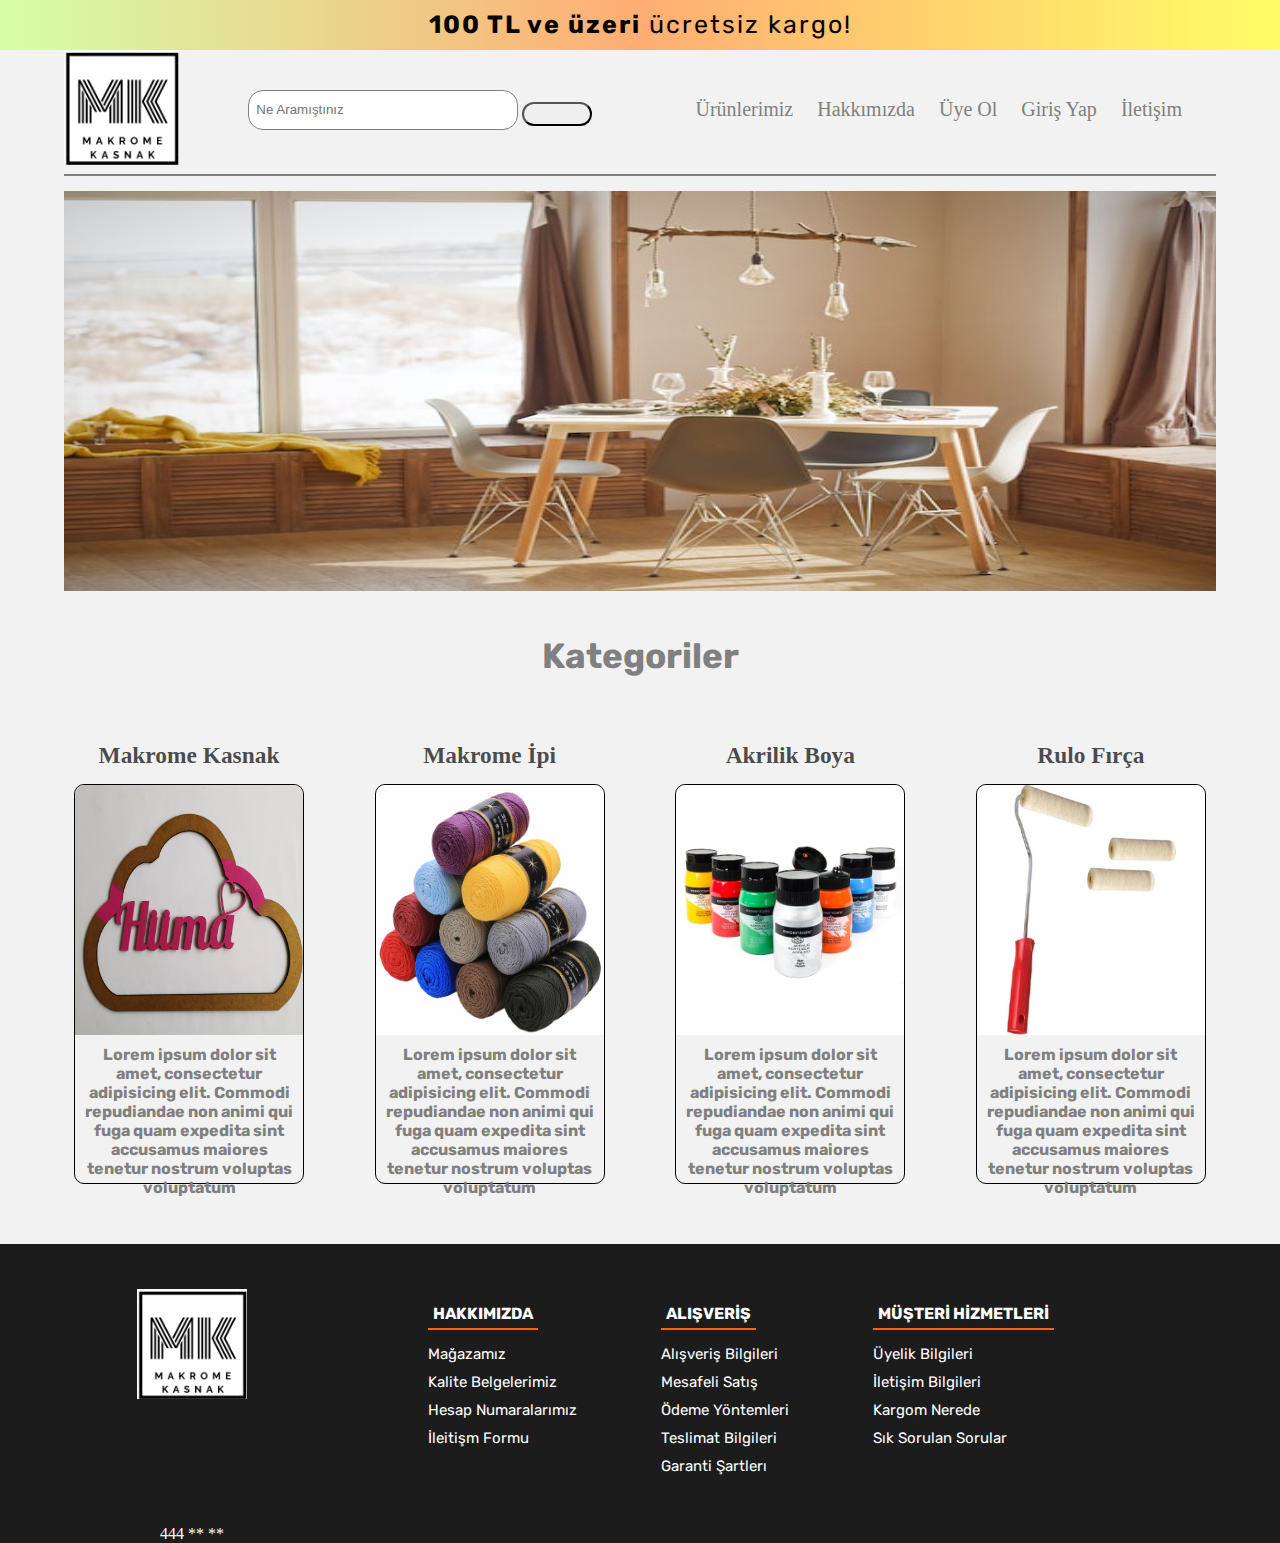
<file: index.html>
<!DOCTYPE html>
<html lang="en">
<head>
    <meta charset="UTF-8">
    <meta http-equiv="X-UA-Compatible" content="IE=edge">
    <meta name="viewport" content="width=device-width, initial-scale=1.0">
    <title>makromekasnak.com</title>
    <link rel="stylesheet" href="https://cdnjs.cloudflare.com/ajax/libs/font-awesome/6.2.1/css/all.min.css" integrity="sha512-MV7K8+y+gLIBoVD59lQIYicR65iaqukzvf/nwasF0nqhPay5w/9lJmVM2hMDcnK1OnMGCdVK+iQrJ7lzPJQd1w==" crossorigin="anonymous" referrerpolicy="no-referrer" />
    <link rel="shortcut icon" href="logo.png" type="image/x-icon">
    <link rel="stylesheet" href="css/style.css">
    <link rel="stylesheet" href="css/media.css".css">
    <style> 
        
    </style>
</head>
<body>
    <header class="header">
        <div class="header-top center">
            <p><strong>100 TL ve üzeri</strong> ücretsiz kargo!</p>
        </div>
        <div class="header-center">
            <div class="header-center__left">
                <a href="index.html"><img src="logo.png" alt=""></a>
            </div>
            <div class="header-center__center">
                <input type="text" placeholder="Ne Aramıştınız">
                <button class="button"><i class="fa-solid fa-magnifying-glass fa-l"></i></button>
            </div>
            <div class="header-center__right">
                <ul>
                    <li class="search"><a href=""><i class="fa-solid fa-magnifying-glass"></i></a></li>
                    <li><a href="#categories">Ürünlerimiz</a></li>
                    <li><a href="">Hakkımızda</a></li>
                    <li><a href="">Üye Ol</a></li>
                    <li><a href="">Giriş Yap</a></li>
                    <li><a href="">İletişim</a></li>
                    <li class="menu"><a href=""><i class="fa-solid fa-bars fa-xl"></i></a></li>
                </ul>
            </div>
        </div>
        <div class="header-bottom">
            <div class="sepet tooltip">
                <a href=""><i style="color: #ffad73;" class="fa-solid fa-bag-shopping fa-2xl"></i></a><span class="tooltiptext" >Sepete Git</span>                          
            </div>
            <div class="wp tooltip">
                <a href=""><i style="color: #25D366;" class="fa-brands fa-whatsapp fa-2xl"></i></a><span class="tooltiptext">Bize Ulaşın</span>
            </div>
        </div>
    </header>
    <main>
        <div class="slide">
            <div class="slide-image">
                <div class="resim"><a href=""><img src="img/makrome2.jpg" alt=""></a></div>
                <div class="resim"><a href=""><img src="img/makrome.jpg" alt=""></a></div>
                <div class="resim"><a href=""><img src="img/makrome3.jpg" alt=""></a></div>
                <div class="resim"><a href=""><img src="img/makrome4.jpg" alt=""></a></div>
            </div>
        </div>
    </main>
    <section>
        <p id="categories" class="center">
            Kategoriler
        </p>
        <div class="categories">

            <div class="categories-items">
                <h3>Makrome Kasnak</h3>
                <div class="items">
                    <div class="item-image">
                        <a href="kasnakmodelleri.html"><img src="img/boyalıbulut1.jpg" alt=""></a>
                    </div>
                    <div class="item-content">
                        <p>
                            Lorem ipsum dolor sit amet, consectetur adipisicing elit. Commodi repudiandae non animi qui fuga quam expedita sint accusamus maiores tenetur nostrum voluptas voluptatum 
                        </p>
                    </div>
                </div>
            </div>
            
            <div class="categories-items">
                <h3>Makrome İpi</h3>
                <div class="items">
                    <div class="item-image">
                        <a href=""><img src="img/ip.jpg" alt=""></a>
                    </div>
                    <div class="item-content">
                        <p>
                            Lorem ipsum dolor sit amet, consectetur adipisicing elit. Commodi repudiandae non animi qui fuga quam expedita sint accusamus maiores tenetur nostrum voluptas voluptatum 
                        </p>
                    </div>
                </div>

            </div>
            
            <div class="categories-items">
                <h3>Akrilik Boya</h3>
                <div class="items">
                    <div class="item-image">
                        <a href=""><img src="img/akrilik.jpg" alt=""></a>

                    </div>
                    <div class="item-content">
                        <p> Lorem ipsum dolor sit amet, consectetur adipisicing elit. Commodi repudiandae non animi qui fuga quam expedita sint accusamus maiores tenetur nostrum voluptas voluptatum </p>
                    </div>
                </div>
                
            </div>
            
            <div class="categories-items">
                <h3>Rulo Fırça</h3>
                <div class="items">
                    <div class="item-image">
                        <a href=""><img src="img/fırça.jpg" alt=""></a>
                    </div>
                    <div class="item-content">
                        <p>
                            Lorem ipsum dolor sit amet, consectetur adipisicing elit. Commodi repudiandae non animi qui fuga quam expedita sint accusamus maiores tenetur nostrum voluptas voluptatum 
                        </p>
                    </div>
                </div>

            </div>
            
        </div>
    </section>
    <footer class="footer">
        <div class="footer-left">
            <a href="index.html"><img  src="logo.png" alt=""></a>
            <br><br>
            <i style="color: #25D366;" class="fa-brands fa-whatsapp"></i>
            <i style="color:#1DA1F2;" class="fa-brands fa-twitter"></i>
            <i style="color :#1877F2;" class="fa-brands fa-facebook"></i>
            <i style="color:#E1306C;" class="fa-brands fa-instagram"></i>
            <i style="color: #FF0000;" class="fa-brands fa-youtube"></i>
            <br><br><br>
            <i style="color: white;" class="fa-solid fa-phone fa-2xs"></i>
            <br>
            <p>444 ** **</p>
        </div>
        <div class="footer-right">
           <div class="footer-menu-title">
                <div >
                    <h3><a href="#">HAKKIMIZDA</a></h3>
                </div>
                <div class="footer-menu-content">
                    <ul>
                        <li><a href="#">Mağazamız</a></li>
                        <li><a href="#">Kalite Belgelerimiz</a></li>
                        <li><a href="#">Hesap Numaralarımız</a></li>
                        <li><a href="#">İleitişm Formu</a></li>
                    </ul>
               </div>
           </div>
           
           <div class="footer-menu-title">
             <div>
                <h3><a href="#">ALIŞVERİŞ</a></h3>
             </div>
             <div class="footer-menu-content">
                <ul>
                    <li><a href="#">Alışveriş Bilgileri</a></li>
                    <li><a href="#">Mesafeli Satış</a></li>
                    <li><a href="#">Ödeme Yöntemleri</a></li>
                    <li><a href="#">Teslimat Bilgileri</a></li>
                    <li><a href="#">Garanti Şartlerı</a></li>
                </ul>
             </div>
           </div>          
           
            <div class="footer-menu-title">
                <div>
                    <h3><a href="#">MÜŞTERİ HİZMETLERİ</a></h3>
                </div>
                <div class="footer-menu-content">
                    <ul>
                        <li><a href="#">Üyelik Bilgileri</a></li>
                        <li><a href="#">İletişim Bilgileri</a></li>
                        <li><a href="#">Kargom Nerede</a></li>
                        <li><a href="#">Sık Sorulan Sorular</a></li>
                    </ul>
               </div>
           </div>
                  
        </div>
        
    </footer>
</body>
</html>
</file>
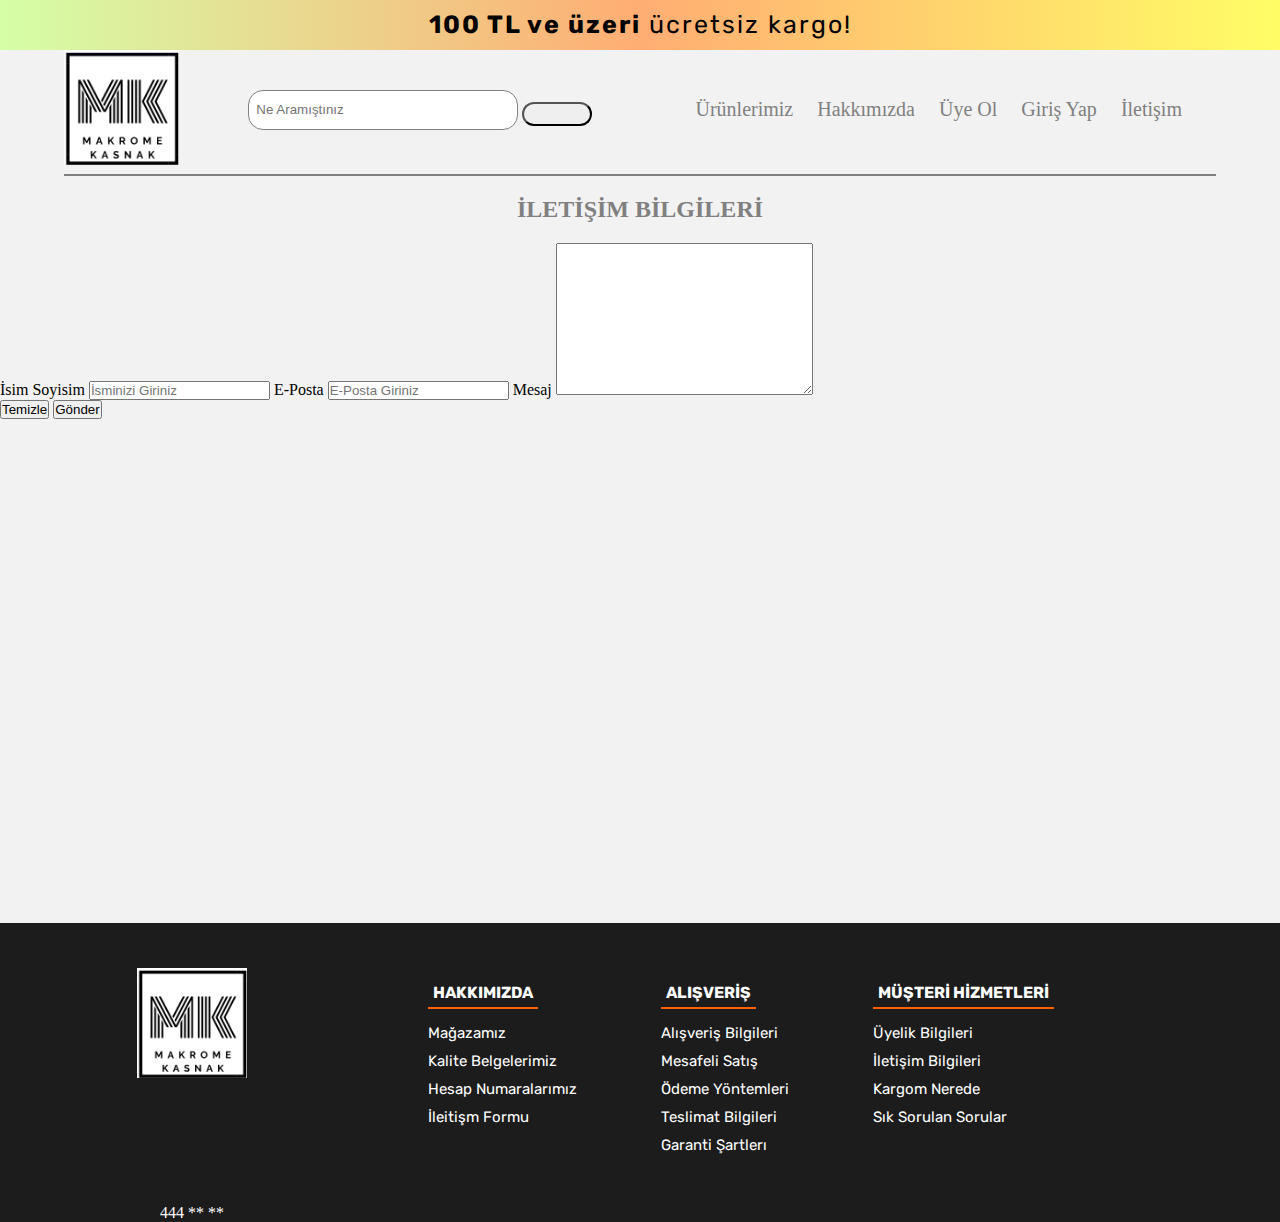
<file: contact.html>
<!DOCTYPE html>
<html lang="en">
<head>
    <meta charset="UTF-8">
    <meta http-equiv="X-UA-Compatible" content="IE=edge">
    <meta name="viewport" content="width=device-width, initial-scale=1.0">
    <title>İletişim</title>
    <link rel="stylesheet" href="https://cdnjs.cloudflare.com/ajax/libs/font-awesome/6.2.1/css/all.min.css" integrity="sha512-MV7K8+y+gLIBoVD59lQIYicR65iaqukzvf/nwasF0nqhPay5w/9lJmVM2hMDcnK1OnMGCdVK+iQrJ7lzPJQd1w==" crossorigin="anonymous" referrerpolicy="no-referrer" />
    <link rel="shortcut icon" href="logo.png" type="image/x-icon">
    <link rel="stylesheet" href="css/style.css">
    <link rel="stylesheet" href="css/media.css".css">

    

</head>
<body>
    <header class="header">
        <div class="header-top center">
            <p><strong>100 TL ve üzeri</strong> ücretsiz kargo!</p>
        </div>
        <div class="header-center">
            <div class="header-center__left">
                <a href="index.html"><img src="logo.png" alt=""></a>
            </div>
            <div class="header-center__center">
                <input type="text" placeholder="Ne Aramıştınız">
                <button class="button"><i class="fa-solid fa-magnifying-glass fa-l"></i></button>
            </div>
            <div class="header-center__right">
                <ul>
                    <li class="search"><a href=""><i class="fa-solid fa-magnifying-glass"></i></a></li>
                    <li><a href="index.html#categories">Ürünlerimiz</a></li>
                    <li><a href="">Hakkımızda</a></li>
                    <li><a href="">Üye Ol</a></li>
                    <li><a href="">Giriş Yap</a></li>
                    <li><a href="contact.html">İletişim</a></li>
                    <li class="menu"><a href=""><i class="fa-solid fa-bars fa-xl"></i></a></li>
                </ul>
            </div>
        </div>
        <div class="header-bottom">
            <div class="sepet tooltip">
                <a href=""><i style="color: #ffad73;" class="fa-solid fa-bag-shopping fa-2xl"></i></a><span class="tooltiptext" >Sepete Git</span>                          
            </div>
            <div class="wp tooltip">
                <a href=""><i style="color: #25D366;" class="fa-brands fa-whatsapp fa-2xl"></i></a><span class="tooltiptext">Bize Ulaşın</span>
            </div>
        </div>
    </header> 
    <main>
        <h2 style="text-align: center; margin: 20px; color: grey;">İLETİŞİM BİLGİLERİ</h2>
        <div class="contact">            
            <div class="contact-left">
                <form action="">
                    <label for="">İsim Soyisim</label>                    
                    <input type="text" placeholder="İsminizi Giriniz">                    
                    <label for="">E-Posta</label>                  
                    <input type="email" name="" placeholder="E-Posta Giriniz" id="">
                    <label for="">Mesaj</label>
                    <textarea name="" id="" cols="30" rows="10"></textarea>
                    <br>
                    <button class="contact-left-button">Temizle</button>
                    <button class="contact-left-button">Gönder</button>
                </form>
            </div>
            <div class="contact-right">                
                <iframe src="https://www.google.com/maps/embed?pb=!1m18!1m12!1m3!1d755.1811754466045!2d29.422664238764767!3d40.79005236383801!2m3!1f0!2f0!3f0!3m2!1i1024!2i768!4f13.1!3m3!1m2!1s0x14cb20799f16e1ef%3A0x591cb67f7486f067!2zNDDCsDQ3JzI0LjciTiAyOcKwMjUnMjAuNyJF!5e0!3m2!1str!2str!4v1671996850498!5m2!1str!2str" width="100%" height="450" style="border:0;" allowfullscreen="" loading="lazy" referrerpolicy="no-referrer-when-downgrade"></iframe>
            </div>
        </div>
        <footer class="footer">
            <div class="footer-left">
                <a href="index.html"><img  src="logo.png" alt=""></a>
                <br><br>
                <i style="color: #25D366;" class="fa-brands fa-whatsapp"></i>
                <i style="color:#1DA1F2;" class="fa-brands fa-twitter"></i>
                <i style="color :#1877F2;" class="fa-brands fa-facebook"></i>
                <i style="color:#E1306C;" class="fa-brands fa-instagram"></i>
                <i style="color: #FF0000;" class="fa-brands fa-youtube"></i>
                <br><br><br>
                <i style="color: white;" class="fa-solid fa-phone fa-2xs"></i>
                <br>
                <p>444 ** **</p>
            </div>
            <div class="footer-right">
               <div class="footer-menu-title">
                    <div >
                        <h3><a href="#">HAKKIMIZDA</a></h3>
                    </div>
                    <div class="footer-menu-content">
                        <ul>
                            <li><a href="#">Mağazamız</a></li>
                            <li><a href="#">Kalite Belgelerimiz</a></li>
                            <li><a href="#">Hesap Numaralarımız</a></li>
                            <li><a href="#">İleitişm Formu</a></li>
                        </ul>
                   </div>
               </div>
               
               <div class="footer-menu-title">
                 <div>
                    <h3><a href="#">ALIŞVERİŞ</a></h3>
                 </div>
                 <div class="footer-menu-content">
                    <ul>
                        <li><a href="#">Alışveriş Bilgileri</a></li>
                        <li><a href="#">Mesafeli Satış</a></li>
                        <li><a href="#">Ödeme Yöntemleri</a></li>
                        <li><a href="#">Teslimat Bilgileri</a></li>
                        <li><a href="#">Garanti Şartlerı</a></li>
                    </ul>
                 </div>
               </div>          
               
                <div class="footer-menu-title">
                    <div>
                        <h3><a href="#">MÜŞTERİ HİZMETLERİ</a></h3>
                    </div>
                    <div class="footer-menu-content">
                        <ul>
                            <li><a href="#">Üyelik Bilgileri</a></li>
                            <li><a href="#">İletişim Bilgileri</a></li>
                            <li><a href="#">Kargom Nerede</a></li>
                            <li><a href="#">Sık Sorulan Sorular</a></li>
                        </ul>
                   </div>
               </div>
                      
            </div>
            
        </footer>
    </main>
</body>
</html>
</file>
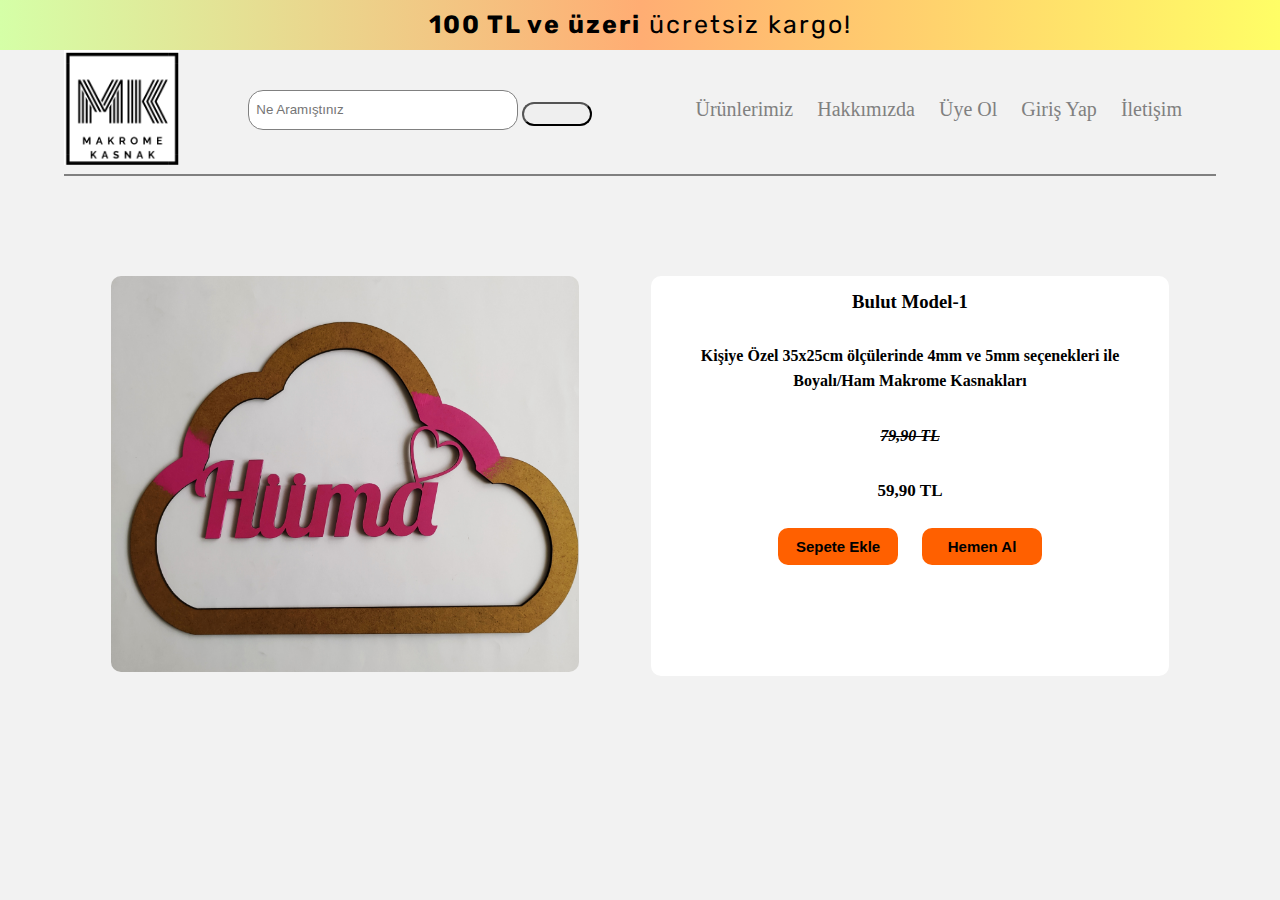
<file: item-detail.html>
<!DOCTYPE html>
<html lang="en">
<head>
    <meta charset="UTF-8">
    <meta http-equiv="X-UA-Compatible" content="IE=edge">
    <meta name="viewport" content="width=device-width, initial-scale=1.0">
    <link rel="stylesheet" href="https://cdnjs.cloudflare.com/ajax/libs/font-awesome/6.2.1/css/all.min.css" integrity="sha512-MV7K8+y+gLIBoVD59lQIYicR65iaqukzvf/nwasF0nqhPay5w/9lJmVM2hMDcnK1OnMGCdVK+iQrJ7lzPJQd1w==" crossorigin="anonymous" referrerpolicy="no-referrer" />
    <link rel="shortcut icon" href="logo.png" type="image/x-icon">
    <link rel="stylesheet" href="css/style.css">
    <link rel="stylesheet" href="css/media.css".css">
    <title>Bulut Model-1</title>
</head>
<body>
    <header class="header">
        <div class="header-top center">
            <p><strong>100 TL ve üzeri</strong> ücretsiz kargo! </p>
        </div>
        <div class="header-center">
            <div class="header-center__left">
                <a href="index.html"><img src="logo.png" alt=""></a>
            </div>
            <div class="header-center__center">
                <input type="text" placeholder="Ne Aramıştınız">
                <button class="button"><i class="fa-solid fa-magnifying-glass fa-l"></i></button>
            </div>
            <div class="header-center__right">
                <ul>
                    <li class="search"><a href=""><i class="fa-solid fa-magnifying-glass"></i></a></li>
                    <li><a href="index.html#categories">Ürünlerimiz</a></li>
                    <li><a href="">Hakkımızda</a></li>
                    <li><a href="">Üye Ol</a></li>
                    <li><a href="">Giriş Yap</a></li>
                    <li><a href="">İletişim</a></li>
                    <li class="menu"><a href=""><i class="fa-solid fa-bars fa-xl"></i></a></li>
                </ul>
            </div>
        </div>
        <div class="header-bottom">
            <div class="sepet tooltip">
                <a href=""><i style="color: #ffad73;" class="fa-solid fa-bag-shopping fa-2xl"></i></a><span class="tooltiptext" >Sepete Git</span>                          
            </div>
            <div class="wp tooltip">
                <a href=""><i style="color: #25D366;" class="fa-brands fa-whatsapp fa-2xl"></i></a><span class="tooltiptext">Bize Ulaşın</span>
            </div>
        </div>
    </header>
    <div class="container">
        <div class="container-left">
            <img src="img/boyalıbulut1.jpg" alt="">
        </div>
        <div class="container-right">
            <h3>Bulut Model-1</h3>
            <p>
                Kişiye Özel 35x25cm ölçülerinde 4mm ve 5mm seçenekleri ile Boyalı/Ham Makrome Kasnakları
            </p>
            <div class="old-price">
                <p><i><del>79,90 TL</del></i> </p>
            </div>
            <div class="new-price">
                <p>59,90 TL</p>
            </div>
            <button>Sepete Ekle</button>
            <button>Hemen Al</button>
        </div>
    </div>
</body>
</html>
</file>
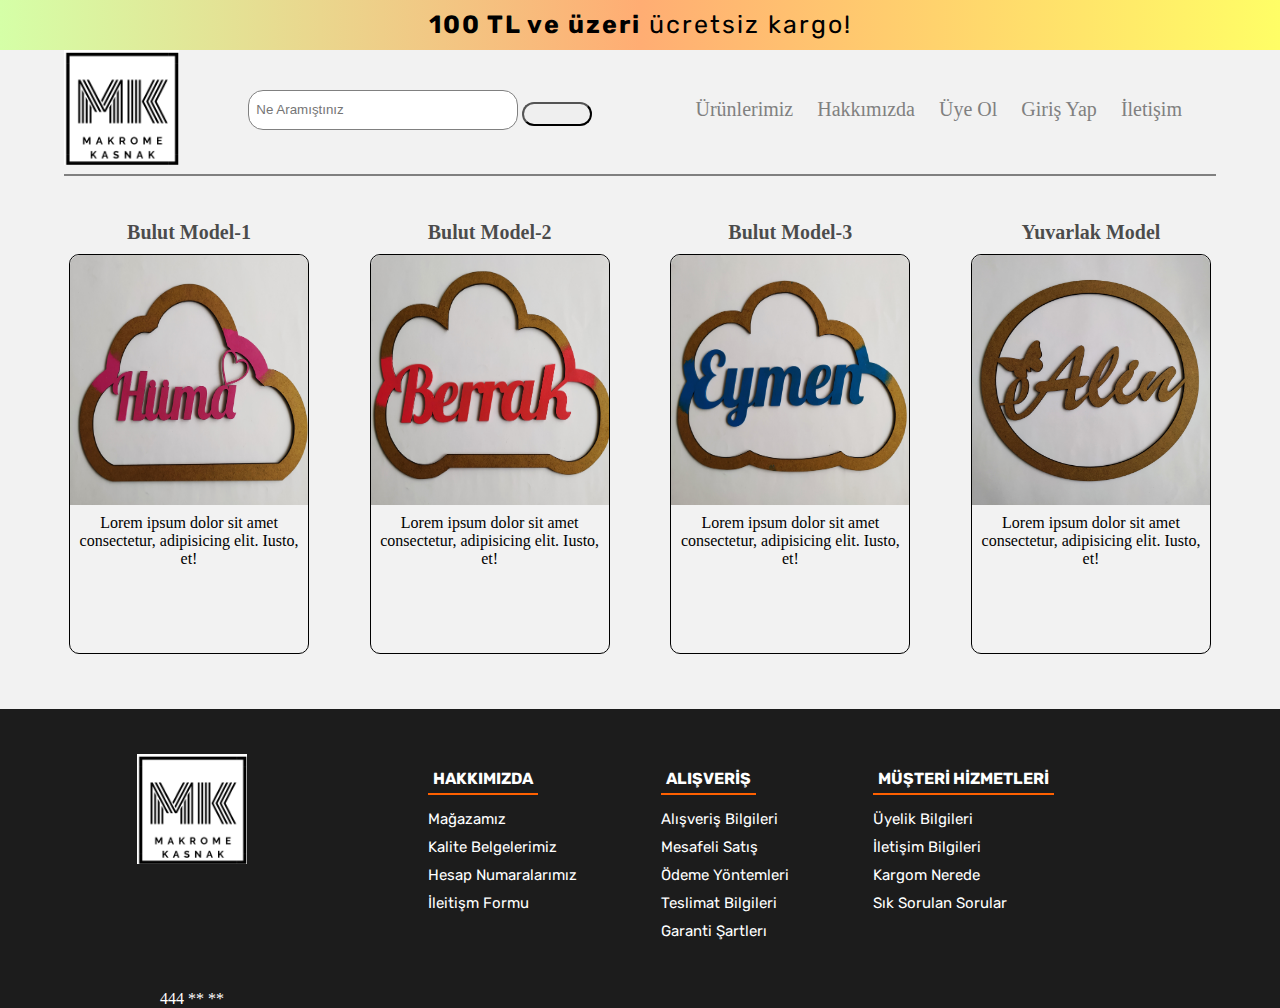
<file: item-details.html>
<!DOCTYPE html>
<html lang="en">
<head>
    <meta charset="UTF-8">
    <meta http-equiv="X-UA-Compatible" content="IE=edge">
    <meta name="viewport" content="width=device-width, initial-scale=1.0">
    <link rel="stylesheet" href="https://cdnjs.cloudflare.com/ajax/libs/font-awesome/6.2.1/css/all.min.css" integrity="sha512-MV7K8+y+gLIBoVD59lQIYicR65iaqukzvf/nwasF0nqhPay5w/9lJmVM2hMDcnK1OnMGCdVK+iQrJ7lzPJQd1w==" crossorigin="anonymous" referrerpolicy="no-referrer" />
    <link rel="shortcut icon" href="logo.png" type="image/x-icon">
    <link rel="stylesheet" href="css/style.css">
    <link rel="stylesheet" href="css/media.css".css">
    <title>Document</title>
</head>
<body>
    <header class="header">
        <div class="header-top center">
            <p><strong>100 TL ve üzeri</strong> ücretsiz kargo! </p>
        </div>
        <div class="header-center">
            <div class="header-center__left">
                <a href="index.html"><img src="logo.png" alt=""></a>
            </div>
            <div class="header-center__center">
                <input type="text" placeholder="Ne Aramıştınız">
                <button class="button"><i class="fa-solid fa-magnifying-glass fa-l"></i></button>
            </div>
            <div class="header-center__right">
                <ul>
                    <li class="search"><a href=""><i class="fa-solid fa-magnifying-glass"></i></a></li>
                    <li><a href="">Ürünlerimiz</a></li>
                    <li><a href="">Hakkımızda</a></li>
                    <li><a href="">Üye Ol</a></li>
                    <li><a href="">Giriş Yap</a></li>
                    <li><a href="">İletişim</a></li>
                    <li class="menu"><a href=""><i class="fa-solid fa-bars fa-xl"></i></a></li>
                </ul>
            </div>
        </div>
        <div class="header-bottom">
            <div class="sepet tooltip">
                <a href=""><i style="color: #ffad73;" class="fa-solid fa-bag-shopping fa-2xl"></i></a><span class="tooltiptext" >Sepete Git</span>                          
            </div>
            <div class="wp tooltip">
                <a href=""><i style="color: #25D366;" class="fa-brands fa-whatsapp fa-2xl"></i></a><span class="tooltiptext">Bize Ulaşın</span>
            </div>
        </div>
    </header>
    <main>
        <div class="details">
           <div class="details-items">
            <h3>Bulut Model-1</h3>
                <div class="items">
                    <div class="item-image">
                        <a href=""><img src="img/boyalıbulut1.jpg" alt=""></a>
                    </div>
                    <div class="item-content">
                        <p>
                            Lorem ipsum dolor sit amet consectetur, adipisicing elit. Iusto, et!
                        </p>
                    </div>

                </div>
           </div>

           <div class="details-items">
            <h3>Bulut Model-2</h3>
                <div class="items">
                    <div class="item-image">
                        <a href=""><img src="img/boyalıbulut2.jpg" alt=""></a>
                    </div>
                    <div class="item-content">
                        <p>
                            Lorem ipsum dolor sit amet consectetur, adipisicing elit. Iusto, et!
                        </p>
                    </div>
                </div>
                
            </div>
            <div class="details-items">
                <h3>Bulut Model-3</h3>
                <div class="items">
                    <div class="item-image">
                        <a href=""><img src="img/boyalıbulut3.jpg" alt=""></a>
                    </div>
                    <div class="item-content">
                        <p>
                            Lorem ipsum dolor sit amet consectetur, adipisicing elit. Iusto, et!
                        </p>
                    </div>

                </div>
           </div>

           <div class="details-items">
            <h3>Yuvarlak Model</h3>
            <div class="items">
                <div class="item-image">
                    <a href=""><img src="img/yuvarlak.jpg" alt=""></a>
                </div>
                <div class="item-content">
                    <p>
                        Lorem ipsum dolor sit amet consectetur, adipisicing elit. Iusto, et!
                    </p>
                </div>

            </div>
       </div>
           
           
    </main>

    <footer class="footer">
        <div class="footer-left">
            <a href="index.html"><img  src="logo.png" alt=""></a>
            <br><br>
            <i style="color: #25D366;" class="fa-brands fa-whatsapp"></i>
            <i style="color:#1DA1F2;" class="fa-brands fa-twitter"></i>
            <i style="color :#1877F2;" class="fa-brands fa-facebook"></i>
            <i style="color:#E1306C;" class="fa-brands fa-instagram"></i>
            <i style="color: #FF0000;" class="fa-brands fa-youtube"></i>
            <br><br><br>
            <i style="color: white;" class="fa-solid fa-phone fa-2xs"></i>
            <br>
            <p>444 ** **</p>
        </div>
        <div class="footer-right">
           <div class="footer-menu-title">
                <div >
                    <h3><a href="#">HAKKIMIZDA</a></h3>
                </div>
                <div class="footer-menu-content">
                    <ul>
                        <li><a href="#">Mağazamız</a></li>
                        <li><a href="#">Kalite Belgelerimiz</a></li>
                        <li><a href="#">Hesap Numaralarımız</a></li>
                        <li><a href="#">İleitişm Formu</a></li>
                    </ul>
               </div>
           </div>
           
           <div class="footer-menu-title">
             <div>
                <h3><a href="#">ALIŞVERİŞ</a></h3>
             </div>
             <div class="footer-menu-content">
                <ul>
                    <li><a href="#">Alışveriş Bilgileri</a></li>
                    <li><a href="#">Mesafeli Satış</a></li>
                    <li><a href="#">Ödeme Yöntemleri</a></li>
                    <li><a href="#">Teslimat Bilgileri</a></li>
                    <li><a href="#">Garanti Şartlerı</a></li>
                </ul>
             </div>
           </div>          
           
            <div class="footer-menu-title">
                <div>
                    <h3><a href="#">MÜŞTERİ HİZMETLERİ</a></h3>
                </div>
                <div class="footer-menu-content">
                    <ul>
                        <li><a href="#">Üyelik Bilgileri</a></li>
                        <li><a href="#">İletişim Bilgileri</a></li>
                        <li><a href="#">Kargom Nerede</a></li>
                        <li><a href="#">Sık Sorulan Sorular</a></li>
                    </ul>
               </div>
           </div>
                  
        </div>
        
    </footer>
</body>
</html>
</file>
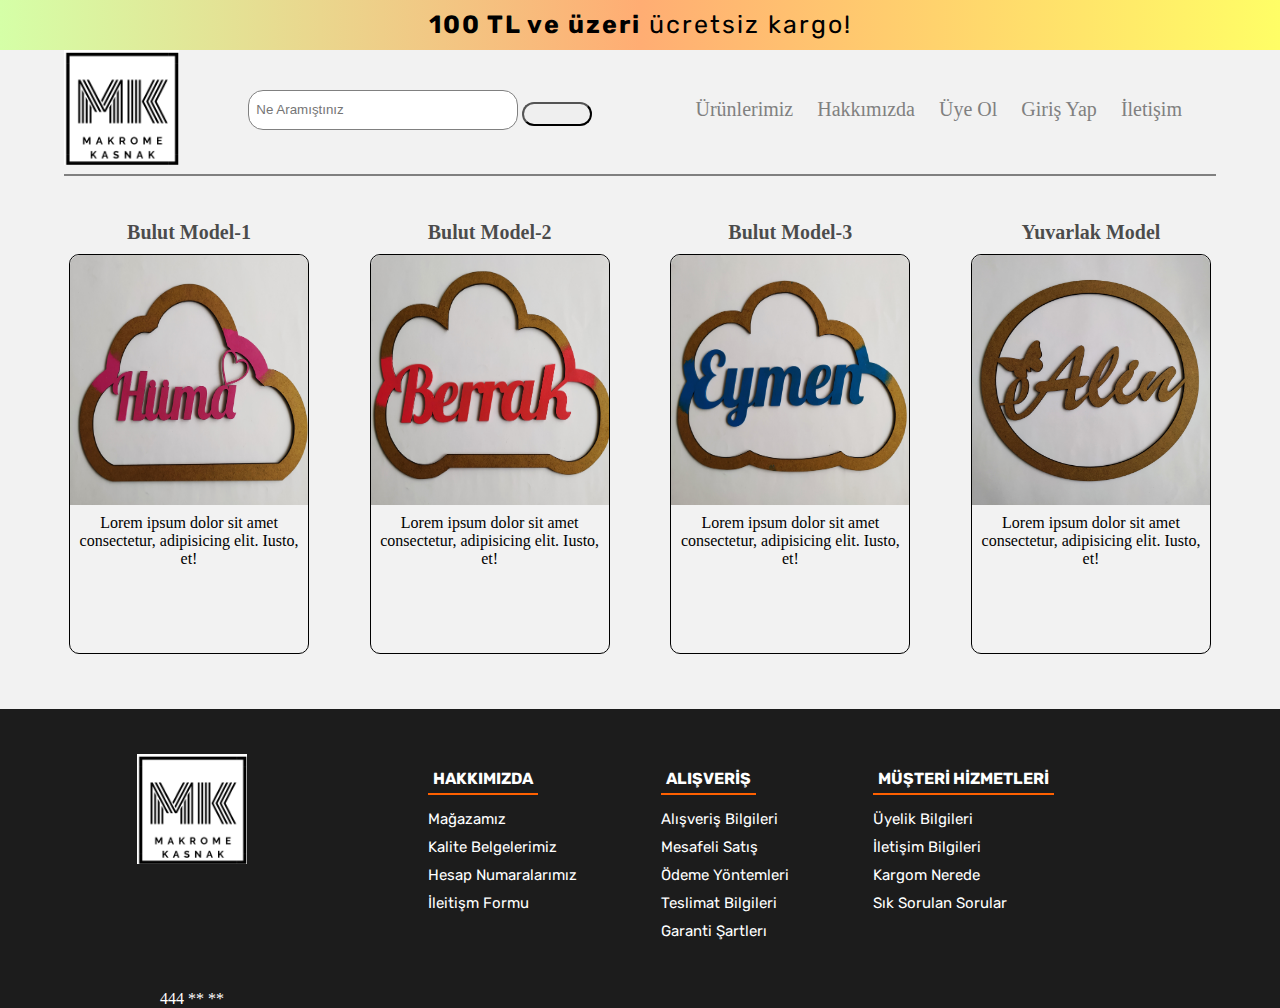
<file: kasnakmodelleri.html>
<!DOCTYPE html>
<html lang="en">
<head>
    <meta charset="UTF-8">
    <meta http-equiv="X-UA-Compatible" content="IE=edge">
    <meta name="viewport" content="width=device-width, initial-scale=1.0">
    <link rel="stylesheet" href="https://cdnjs.cloudflare.com/ajax/libs/font-awesome/6.2.1/css/all.min.css" integrity="sha512-MV7K8+y+gLIBoVD59lQIYicR65iaqukzvf/nwasF0nqhPay5w/9lJmVM2hMDcnK1OnMGCdVK+iQrJ7lzPJQd1w==" crossorigin="anonymous" referrerpolicy="no-referrer" />
    <link rel="shortcut icon" href="logo.png" type="image/x-icon">
    <link rel="stylesheet" href="css/style.css">
    <link rel="stylesheet" href="css/media.css".css">
    <title>Kasnak Çeşitleri</title>
</head>
<body>
    <header class="header">
        <div class="header-top center">
            <p><strong>100 TL ve üzeri</strong> ücretsiz kargo! </p>
        </div>
        <div class="header-center">
            <div class="header-center__left">
                <a href="index.html"><img src="logo.png" alt=""></a>
            </div>
            <div class="header-center__center">
                <input type="text" placeholder="Ne Aramıştınız">
                <button class="button"><i class="fa-solid fa-magnifying-glass fa-l"></i></button>
            </div>
            <div class="header-center__right">
                <ul>
                    <li class="search"><a href=""><i class="fa-solid fa-magnifying-glass"></i></a></li>
                    <li><a href="index.html#categories">Ürünlerimiz</a></li>
                    <li><a href="">Hakkımızda</a></li>
                    <li><a href="">Üye Ol</a></li>
                    <li><a href="">Giriş Yap</a></li>
                    <li><a href="">İletişim</a></li>
                    <li class="menu"><a href=""><i class="fa-solid fa-bars fa-xl"></i></a></li>
                </ul>
            </div>
        </div>
        <div class="header-bottom">
            <div class="sepet tooltip">
                <a href=""><i style="color: #ffad73;" class="fa-solid fa-bag-shopping fa-2xl"></i></a><span class="tooltiptext" >Sepete Git</span>                          
            </div>
            <div class="wp tooltip">
                <a href=""><i style="color: #25D366;" class="fa-brands fa-whatsapp fa-2xl"></i></a><span class="tooltiptext">Bize Ulaşın</span>
            </div>
        </div>
    </header>
    <main>
        <div class="details">
           <div class="details-items">
            <h3>Bulut Model-1</h3>
                <div class="items">
                    <div class="item-image">
                        <a href="item-detail.html"><img src="img/boyalıbulut1.jpg" alt=""></a>
                    </div>
                    <div class="item-content">
                        <p>
                            Lorem ipsum dolor sit amet consectetur, adipisicing elit. Iusto, et!
                        </p>
                    </div>

                </div>
           </div>

           <div class="details-items">
            <h3>Bulut Model-2</h3>
                <div class="items">
                    <div class="item-image">
                        <a href=""><img src="img/boyalıbulut2.jpg" alt=""></a>
                    </div>
                    <div class="item-content">
                        <p>
                            Lorem ipsum dolor sit amet consectetur, adipisicing elit. Iusto, et!
                        </p>
                    </div>
                </div>
                
            </div>
            <div class="details-items">
                <h3>Bulut Model-3</h3>
                <div class="items">
                    <div class="item-image">
                        <a href=""><img src="img/boyalıbulut3.jpg" alt=""></a>
                    </div>
                    <div class="item-content">
                        <p>
                            Lorem ipsum dolor sit amet consectetur, adipisicing elit. Iusto, et!
                        </p>
                    </div>

                </div>
           </div>

           <div class="details-items">
            <h3>Yuvarlak Model</h3>
            <div class="items">
                <div class="item-image">
                    <a href=""><img src="img/yuvarlak.jpg" alt=""></a>
                </div>
                <div class="item-content">
                    <p>
                        Lorem ipsum dolor sit amet consectetur, adipisicing elit. Iusto, et!
                    </p>
                </div>

            </div>
       </div>
           
           
    </main>

    <footer class="footer">
        <div class="footer-left">
            <a href="index.html"><img  src="logo.png" alt=""></a>
            <br><br>
            <i style="color: #25D366;" class="fa-brands fa-whatsapp"></i>
            <i style="color:#1DA1F2;" class="fa-brands fa-twitter"></i>
            <i style="color :#1877F2;" class="fa-brands fa-facebook"></i>
            <i style="color:#E1306C;" class="fa-brands fa-instagram"></i>
            <i style="color: #FF0000;" class="fa-brands fa-youtube"></i>
            <br><br><br>
            <i style="color: white;" class="fa-solid fa-phone fa-2xs"></i>
            <br>
            <p>444 ** **</p>
        </div>
        <div class="footer-right">
           <div class="footer-menu-title">
                <div >
                    <h3><a href="#">HAKKIMIZDA</a></h3>
                </div>
                <div class="footer-menu-content">
                    <ul>
                        <li><a href="#">Mağazamız</a></li>
                        <li><a href="#">Kalite Belgelerimiz</a></li>
                        <li><a href="#">Hesap Numaralarımız</a></li>
                        <li><a href="#">İleitişm Formu</a></li>
                    </ul>
               </div>
           </div>
           
           <div class="footer-menu-title">
             <div>
                <h3><a href="#">ALIŞVERİŞ</a></h3>
             </div>
             <div class="footer-menu-content">
                <ul>
                    <li><a href="#">Alışveriş Bilgileri</a></li>
                    <li><a href="#">Mesafeli Satış</a></li>
                    <li><a href="#">Ödeme Yöntemleri</a></li>
                    <li><a href="#">Teslimat Bilgileri</a></li>
                    <li><a href="#">Garanti Şartlerı</a></li>
                </ul>
             </div>
           </div>          
           
            <div class="footer-menu-title">
                <div>
                    <h3><a href="#">MÜŞTERİ HİZMETLERİ</a></h3>
                </div>
                <div class="footer-menu-content">
                    <ul>
                        <li><a href="#">Üyelik Bilgileri</a></li>
                        <li><a href="#">İletişim Bilgileri</a></li>
                        <li><a href="#">Kargom Nerede</a></li>
                        <li><a href="#">Sık Sorulan Sorular</a></li>
                    </ul>
               </div>
           </div>
                  
        </div>
        
    </footer>
</body>
</html>
</file>
<file: css/style.css>
@import url('https://fonts.googleapis.com/css2?family=Rubik:ital,wght@0,300;1,300&display=swap');
*{
    box-sizing: border-box;
    margin: 0;
    padding: 0;
}
html {
    
}
body {
    background-color: rgba(128, 128, 128, 0.1);
    height: 100vh;
    position: relative;
}
img{
    width: 100%;               
}

.center{
    text-align: center;
}       
.header-top {
    width: 100%;
    background-image:linear-gradient(to right,#d5ffa7,#ffad73,#fffe66) ;
    height: 50px; 
    font-size: 25px;                      
}
.header-top p{
    letter-spacing: 2px;
    padding: 10px;
    font-family: rubik,sans-serif;
}
.header-center {
    display: flex;
    width: 80%;
    margin: auto;
    justify-content: space-between;
    align-items: center;   
    padding-bottom: 5px;  
    border-bottom: 2px solid grey;       
}        
.header-center__left {
    width: 10%;
}
.header-center__center input{
    width: 270px;
    height: 40px;
    border-radius: 15px;
    padding: 3px 7px;
    transition: .6s;
    border: solid 1px grey;
}   
.header-center__center input:hover{
    box-shadow: 5px 5px 10px black;
    border: solid 1px grey;
}
.header-center__center input:focus {
    background-color: rgba(128, 128, 128, 0.3);
    color: #000;
    border: solid 1px grey;
}
.button {
    padding: 10px;
    width: 70px;     
    border-radius: 15px; 
    transition: .6s; 
}    
.button:hover{
    background-color: #ffad73;
    cursor: pointer;
    box-shadow: 5px 5px 10px black;
}     
.header-center__right {
    display: flex;
    justify-content: space-evenly;
}
.header-center__right a {
    text-decoration: none;
    font-size: 20px;
    color: grey;
}
.header-center__right li {            
    list-style: none;   
    display: inline-block;            
    padding: 10px 10px 10px 10px;
    transition: .6s;
}
.header-center__right li:hover{
    background-color: rgba(128, 128, 128, 0.5);
    border-radius: 10px;
}
.search a{
    display: none;            
}  
.menu a{
    display: none;
}
.header-bottom .sepet {
    position: fixed;
    bottom: 14%;
    right: 5%;
    z-index: 1;
}  
.header-bottom .wp {
    position: fixed;
    bottom: 5%;
    right: 5%;
    z-index: 1;
} 
         
.tooltip {
    position: relative;
    display: inline-block;            
}
.tooltip .tooltiptext {
    visibility: hidden;
    width: 120px;
    background-color: red;
    color: #fff;
    text-align: center;
    border-radius: 6px;
    padding: 5px 0;
    
    /* Position the tooltip */
    position: absolute;
    z-index: 1;
    top: -40px;
    right: 10px;
}
.tooltip:hover .tooltiptext {
    visibility: visible;
}
.slide {
    padding-top: 15px;
    width: 80%;            
    margin: auto;          
    overflow: hidden; 
}
.slide-image{
    width: 400%;
    display: flex;            
}
.slide img{
    width: 100%;
    height: 400px;            
}
.resim{
    width: 100%;
    margin: auto;
    animation: slide 20s 2s infinite alternate;            
}
.header-top p {
    animation: yanson 2s  infinite;
}
@keyframes yanson{
    0%{
        color: black;
    }
    50%{
        color: transparent;
    }
    100%{
        color: black;
    }
}
@keyframes slide {
    0% {
        transform: translate(0);
    }
    5% {
        transform: translate(0);
    }
    20%{
        transform: translate(-100%);
    }
    40% {
        transform: translate(-100%);
    }
    55%{
        transform: translate(-200%);
    }
    70%{
        transform: translate(-200%);
    }
    85%{
        transform: translate(-300%);
    }
    100%{
        transform: translate(-300%);
    }
}
    section p{
        font-size: 35px;
        font-weight: bold;
        padding: 40px;
        color: grey;
        font-family: rubik,sans-serif;
    }
    .details {
        padding-top: 30px;
        width: 80%;
        margin: auto;
        display: flex;  
        justify-content: space-between;    
        flex-wrap: wrap;
    }
    .categories{        
        width: 80%;
        margin: auto;
        display: flex;  
        justify-content: space-between;    
        flex-wrap: wrap;      
    }
    .categories-items, .details-items {
        padding: 5px;
        width: 250px;
        transition: .5s;
    }
    .items {
        width: 100%;
        height: 400px;
        border: solid 1px black;
        border-radius: 10px;
    }
    .categories-items,.details-items h3{
        text-align: center;
        color: rgba(0, 0, 0, 0.7);
        padding: 10px;
        font-size: 20px;
        font-weight: bold;
    }
    .item-image img {
        height: 250px; 
        border-radius: 10px 10px 0 0;       
    }
    .categories-items:hover{       
        transform: scale(1.1);        
    }
    .details-items:hover{
        position: relative;
        transform: translateY(-15px);
    }
    .item-content p{
        font-size: 16px;
        padding: 5px;
        text-align: center;
    }
    /* İtem-Detail Sayfası */

    .container {
        width: 70%;
        margin: auto;
        display: flex;
        justify-content: space-evenly;
    }
    .container-left {
        width: 45%;
        padding: 100px 25px ;
    }
    .container-left img{
        transition: .7s;
        border-radius: 10px;
    }
    .container-left img:hover{
        transform: scale(1.5);
    }
    .container-right{
        width: 45%;        
        margin: 100px 25px;
        text-align: center;
        background-color: white;
        border-radius: 10px;
   }
    .container-right p,h3 {
         padding: 15px 10px;
   }
    .container-right p{
        font-size: 16px;
        font-weight: bold;
        line-height: 25px;
   }
    .container-right button {
        width: 120px;
        padding: 10px;
        margin: 10px;
        border-radius: 10px;
        border: none;
        background-color: #ff6000;
        transition: .5s;
        font-weight: bold;
        font-size: 15px;        
   }
    .container-right button:hover{        
        border: solid 1px black;
        box-shadow: 5px 5px 10px black;
   }
   .new-price p{
    font-size: 17px;
    font-weight: bold;
   }


    /* Footer */
    .footer {
        margin-top: 50px;
        width: 100%;        
        background-color: #1c1c1c;
    }
    .footer .footer-left {
        width: 30%;
        display: inline-block;
        text-align: center;
        margin-top:45px ;
    }
    .footer .footer-right {
        width: 60%;
        display: inline-block;
        vertical-align: top;
        margin-top: 50px;
    }
    
    .footer .footer-left img {
        width: 110px;
        text-align: center;
    
    }
    .footer i{            
        font-size: 30px;
        padding-left: 10px;
    }
    .footer p{
        color: white;
        display: inline-block;
        margin: 0;
        vertical-align: top;
    }
    .footer-menu-title {
        display: inline-block;           
        margin: 5px 40px 0px 40px;
    }
    .footer-menu-title a{
        text-decoration: none;
        color: white;
        font-family: rubik,sans-serif;
    }
    .footer-menu-title h3 {
        padding: 5px;
        display: inline-flex;
        border-bottom: solid 2px #ff6000;
        font-size: 16px;
    }
    .footer-menu-content {
        display: inline-block;
        vertical-align: top;
        margin-top: 5px;           
    }
    .footer-menu-content ul {
        margin: 0;
        padding: 0;
    }
    .footer-menu-content li {
        padding-top: 10px;
        font-size: 15px;
        list-style: none;
    }
</file>
<file: css/media.css>
@media  screen and (max-width:1300px) {
    .header-center {
        width: 90%; 
        margin: auto;               
    }
    .slide {        
        width: 90%;           
    }
    .categories,.details{
        width: 90%;
    }
    .container {
        width: 90%;
    }
}
@media  screen and (max-width:1130px) {
    .header-center {
        width: 100%;                
    }
    .slide {        
        width: 100%;           
    }
    .categories,.details{
        width: 100%;
        justify-content: space-evenly;
    }
    .categories-items,.details-items {
        width: 300px;
    }
    .items {
        height: 400px;
    }
    .container{
        width: 100%;
    }
    
    
    
}
@media screen and (max-width:1010px) {
    .header-center__center {
        display: none;
    }
    .search a{
        display: block;
    }
    .tooltip i{
        font-size: 30px;
    }
    .categories{
        justify-content: space-evenly;
    }
    .kasnak,.ip,.boya,.firca {
        width: 40%;
        margin-bottom: 20px;
    }   
    .items {
        height: 450px;
    }
    .categories-items,.details-items {
        width: 350px;
    }
    
    
}   
@media screen and (max-width:676px) {    
    .header-top p{
        font-size: 15px;
        padding: 15px;
    }
    .header-center {
        justify-content: space-evenly;                
    }        
    .header-center__left {
        width: 20%;
    }
    .header-center__right{
        flex-direction: column;
    }
    .header-center__right li:not(.menu){        
        display: none;
    }
    .menu a{
        display: inline-block;
        padding: 20px;
    }     
    .tooltip i{
        font-size: 25px;
    }      
    .slide img{        
        height: 300px;           
    } 
    .items {
        height: 450px;
    }
    .categories-items,.details-items {
        width: 350px;        
    }    
    .kasnak,.ip,.boya,.firca {
        width: 60%;
        margin-bottom: 20px;
    } 
    .footer i{
        display: block;
        margin-bottom: 5px;
    }    
    .container{
        flex-direction: column;
    }
    .container-right,.container-left{
        width: 100%;
        margin-top: 10px;
    }
    .container-left img:hover{
        transform: scale(1);
    }
    .container-right button{
        width: 100%;
    }
        
    
}
@media  screen and (max-width: 460px) {
    .item-image img{
        height: 230px;
    }
}
@media screen and (max-width:290px) {
        .header-center {
            display: block;
            position: relative;
        }   
        .header-center__right{
            float: right;
            position: absolute;
            top: -10px;
            right: 0;
        }
        .slide img{            
            height: 200px;           
        }        
}
</file>
